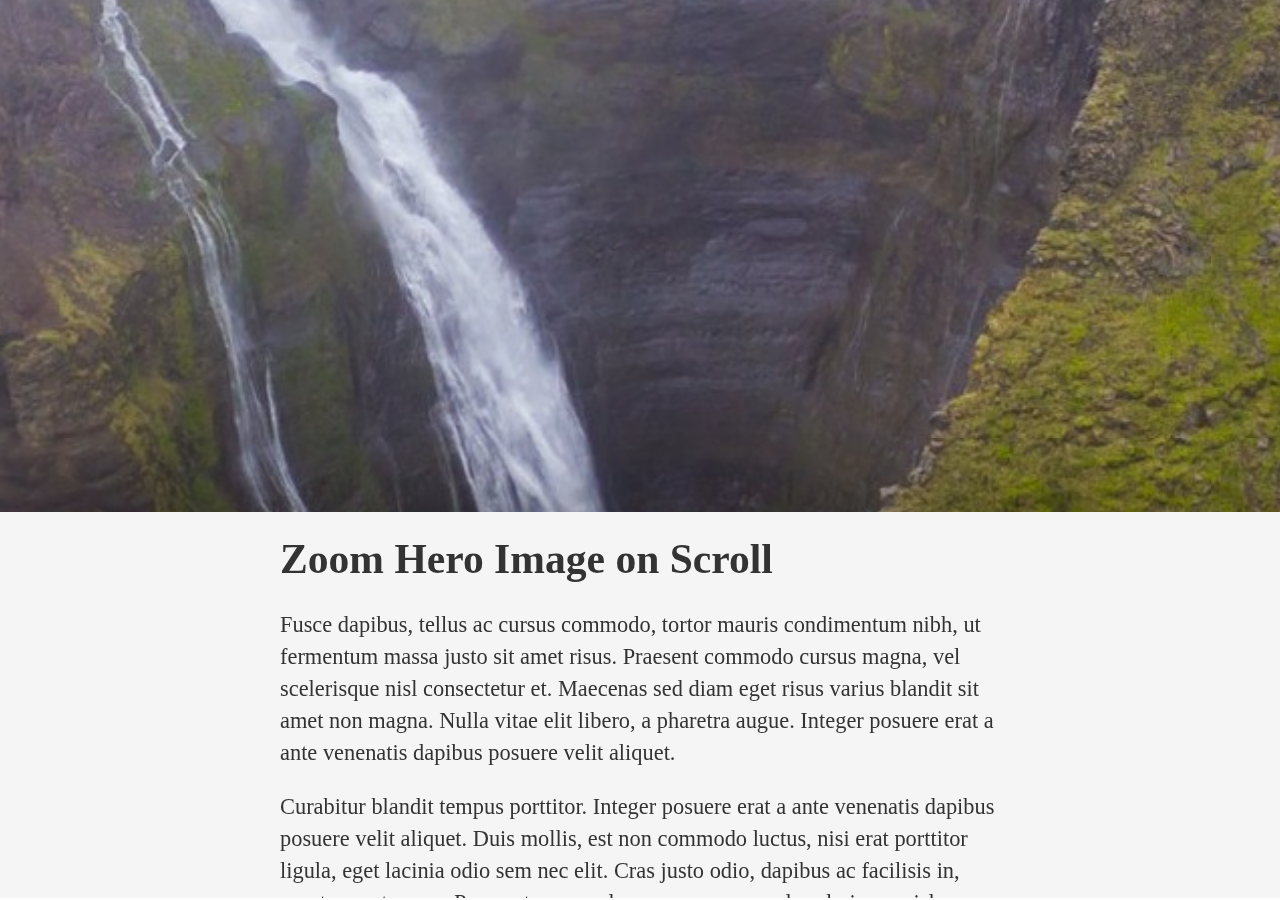
<file: index.html>
<!DOCTYPE html>
<html>
<head>
<title>Page Title</title>
<link rel="stylesheet" href="css/style.css">
</head>
<body>
    <div class="parallax">
        <header class="hero">
            <div class="parallax-layer parallax-back">
                <img src="img/back.jpeg">
            </div>
        </header>
        <main role="main">
            <div class="content parallax-layer parallax__layer--base">
                <h1>Zoom Hero Image on Scroll</h1>
                <p>Fusce dapibus, tellus ac cursus commodo, tortor mauris condimentum nibh, ut fermentum massa justo sit amet risus. Praesent commodo cursus magna, vel scelerisque nisl consectetur et. Maecenas sed diam eget risus varius blandit sit amet non magna. Nulla vitae elit libero, a pharetra augue. Integer posuere erat a ante venenatis dapibus posuere velit aliquet.</p>
                <p>Curabitur blandit tempus porttitor. Integer posuere erat a ante venenatis dapibus posuere velit aliquet. Duis mollis, est non commodo luctus, nisi erat porttitor ligula, eget lacinia odio sem nec elit. Cras justo odio, dapibus ac facilisis in, egestas eget quam. Praesent commodo cursus magna, vel scelerisque nisl consectetur et.</p>		
            </div>
        </main>
    </div>
</body>
</html>
</file>
<file: css/style.css>
body{
	font-family: Georgia, serif;
	color: #333;
	font-size: 1.4rem;
	line-height: 2rem;
	overflow-y: hidden;
	margin: -2px;
}
h1{
	font-size: 2.6rem;
	line-height: 2.6rem;
}
.content{
	margin: 0 auto;
	max-width: 90%;
	width: 720px;
}
main{
	padding: 1% 0;
	position: relative;
		height: 100%;
	background: #f5f5f5;
	box-shadow: 0px -10px 60px rgba(0,0,0,0.25);
}

.hero{
	overflow: hidden;
	padding-bottom: 40%;
}
.hero img{
	position: fixed;
	max-width: 100%;
}

.parallax {
  perspective: 1px;
  height: 100vh;
  overflow-x: hidden;
  overflow-y: auto;
}
.parallax-layer {
  position: absolute;
  top: 0;
  right: 0;
  bottom: 0;
  left: 0;
}
.parallax-back {
  transform: translateZ(-1.3px) scale(2.3);
}
</file>
